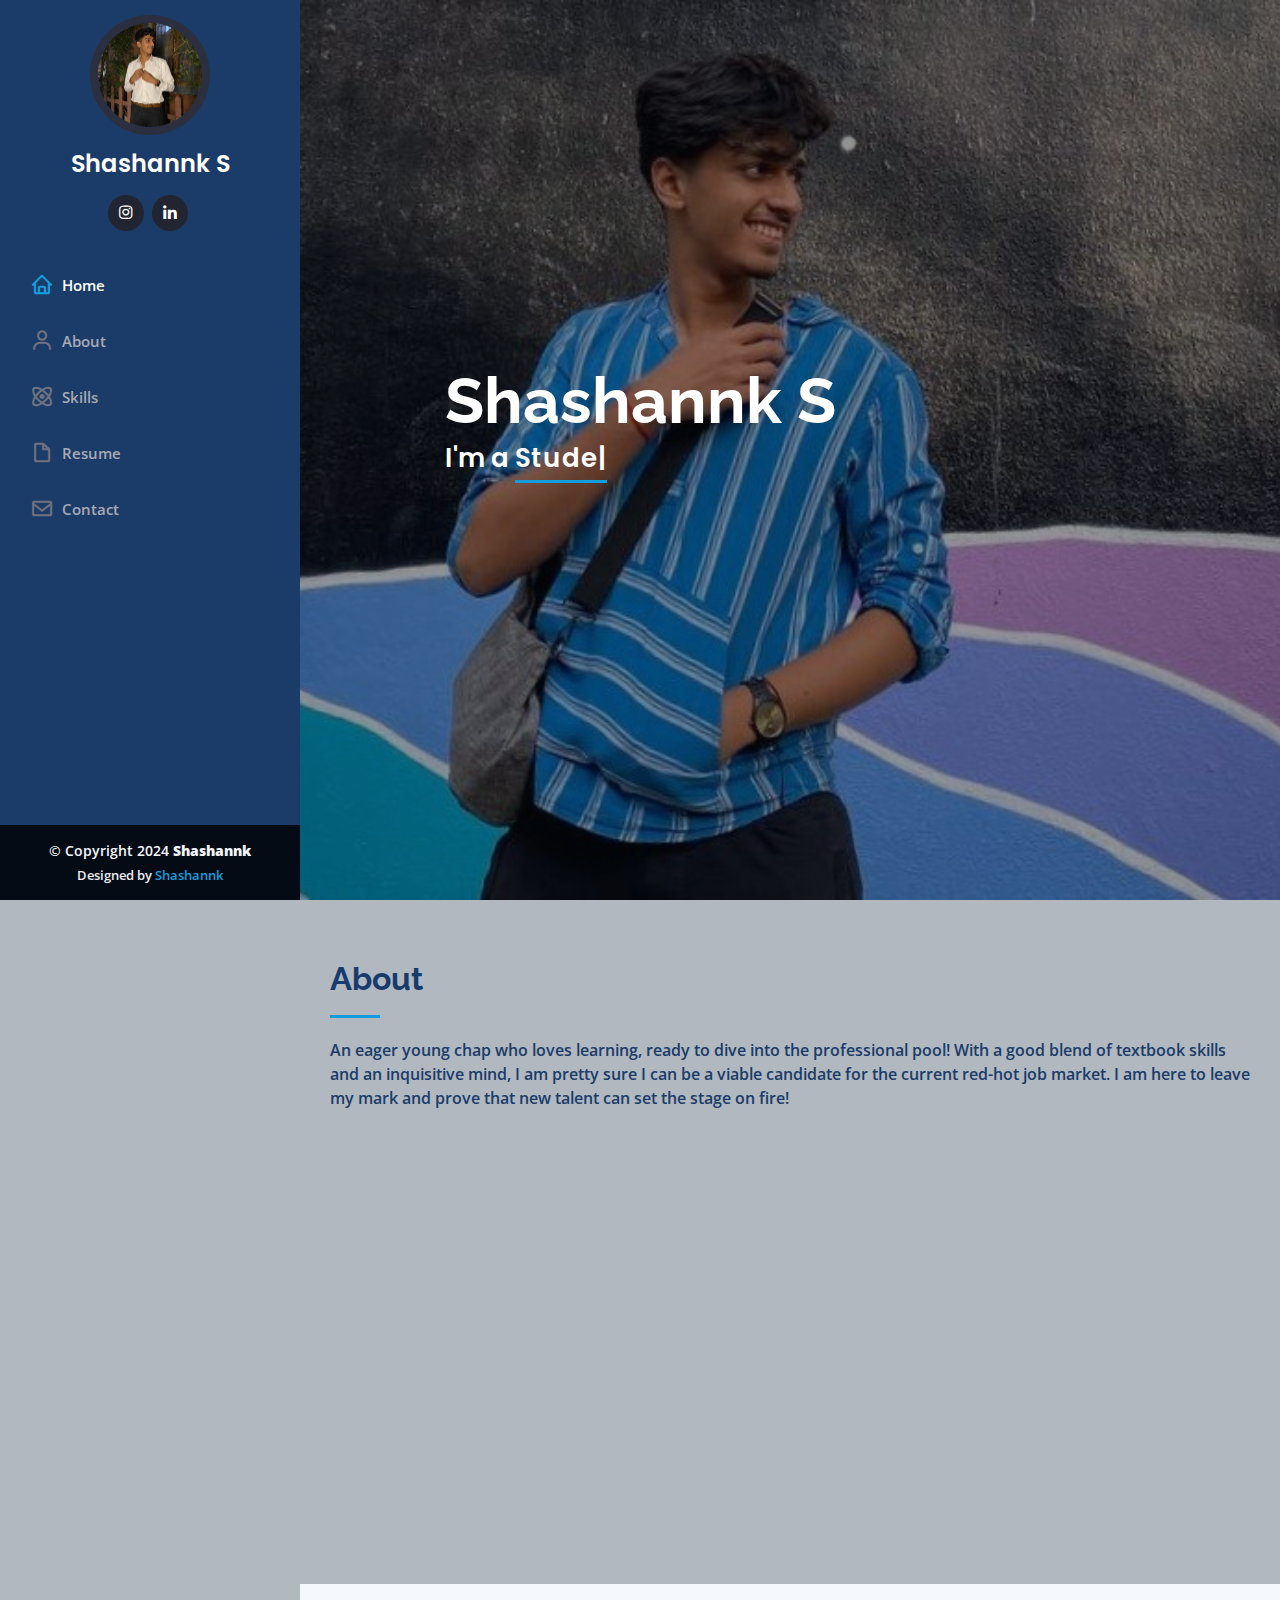
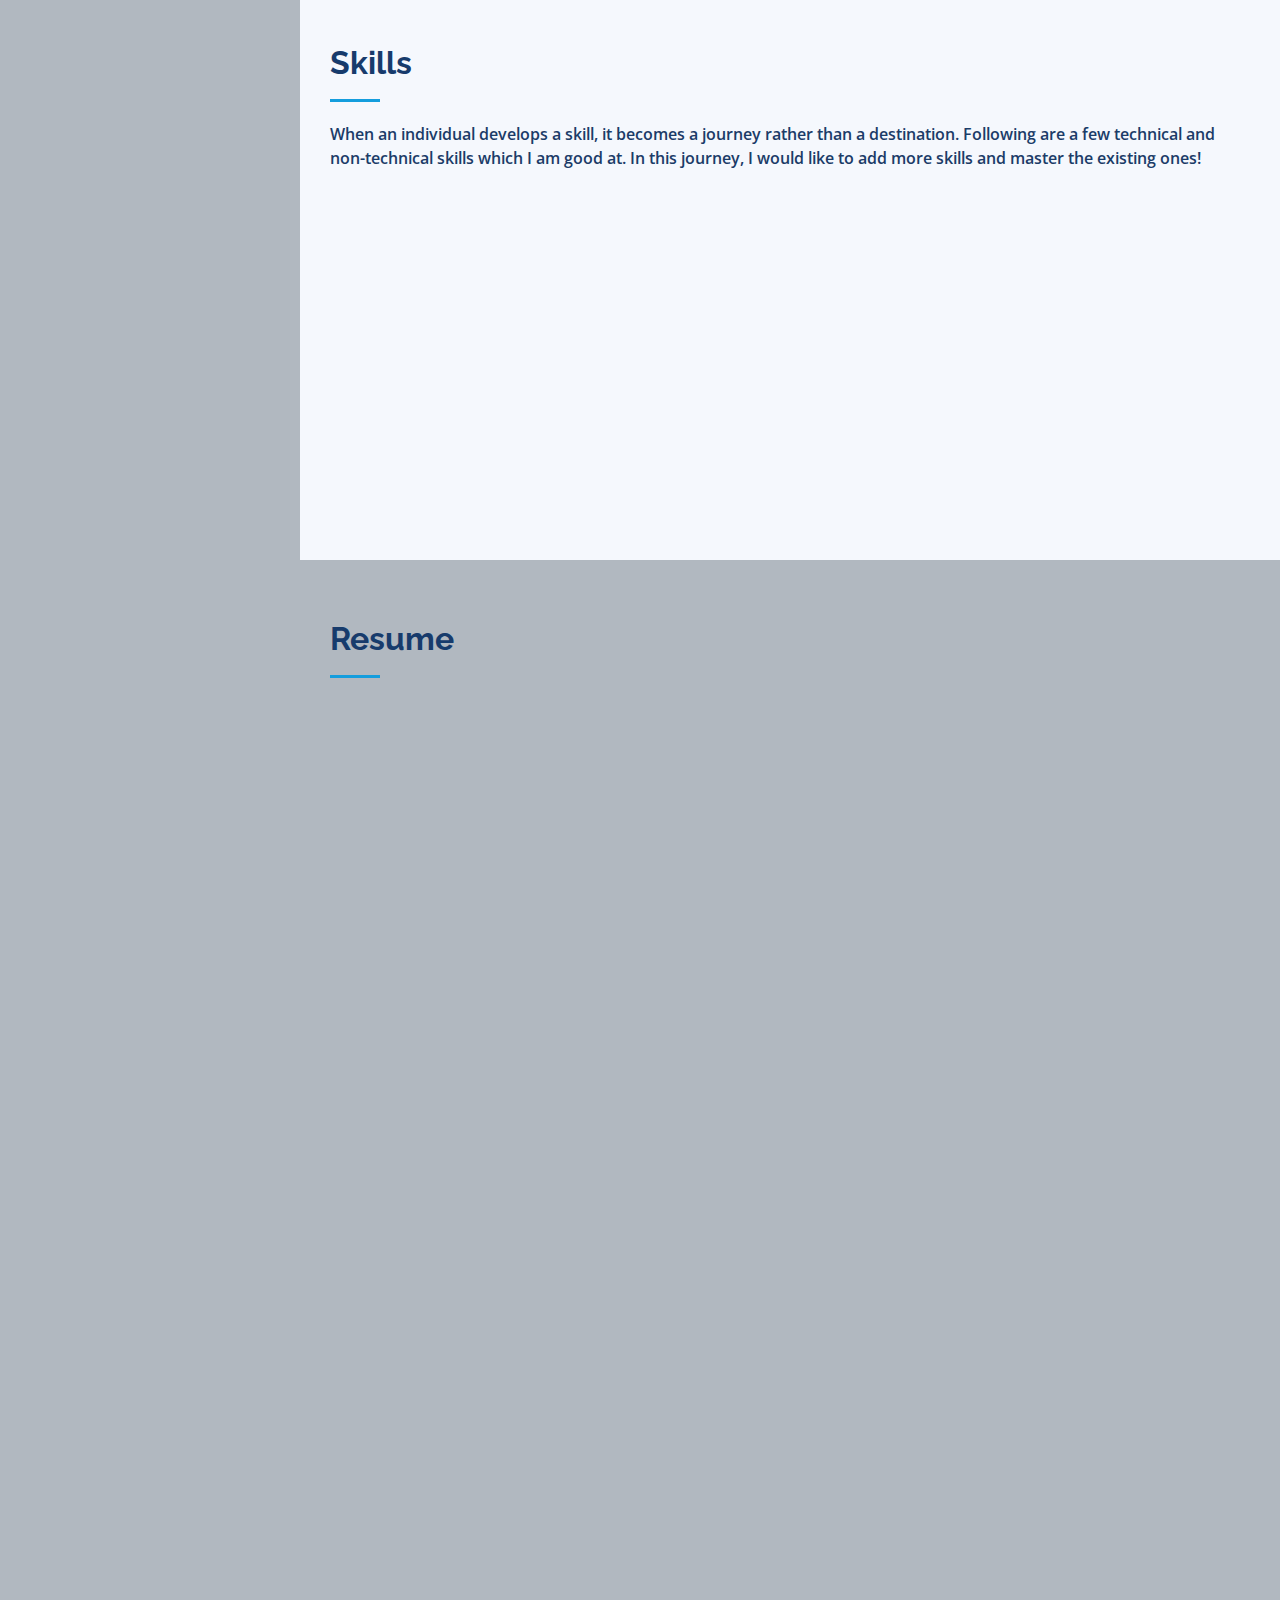
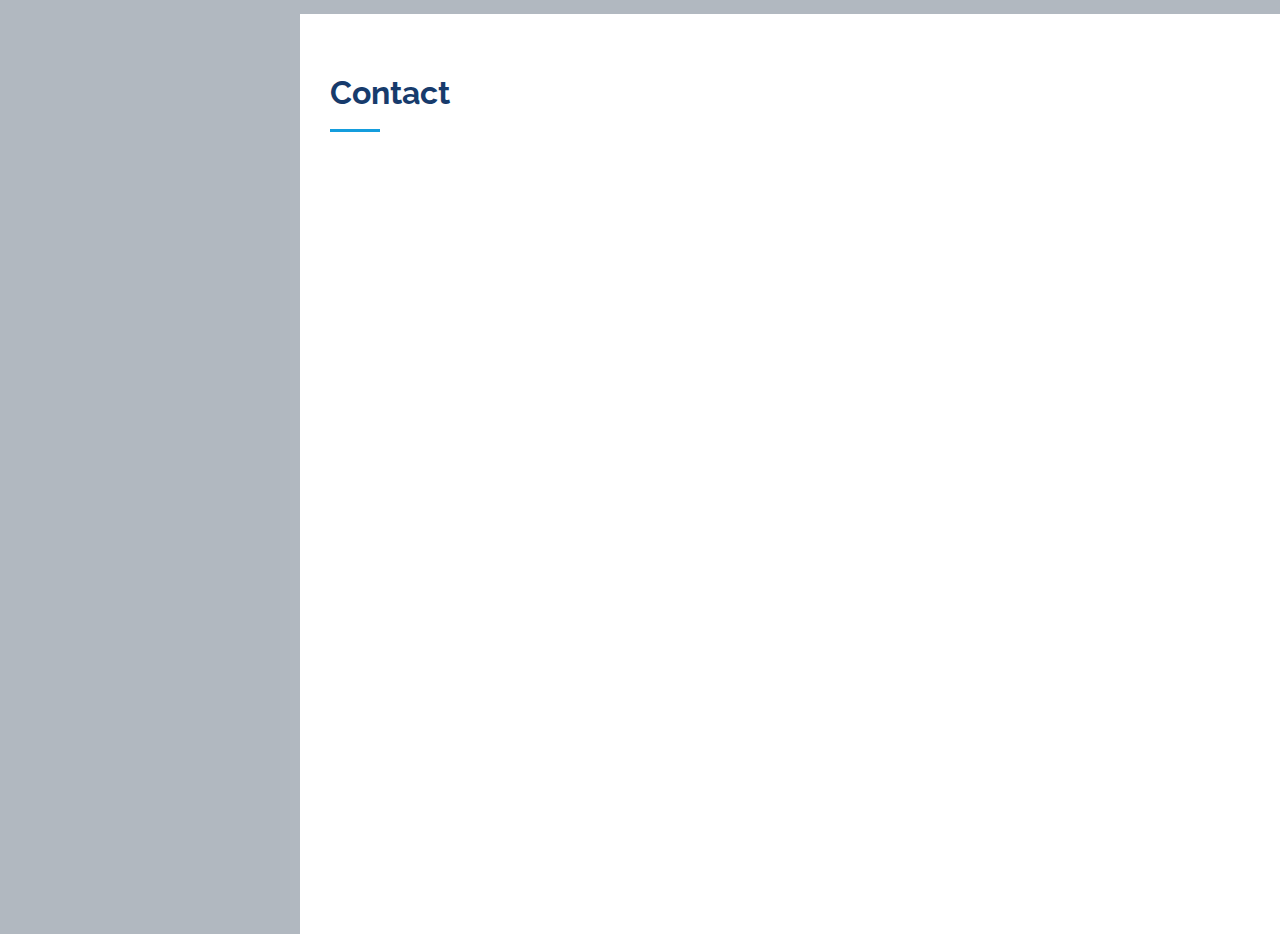
<file: index.html>
<!DOCTYPE html>
<html lang="en">

<head>
  <meta charset="utf-8">
  <meta content="width=device-width, initial-scale=1.0" name="viewport">

  <title>Shashannk S</title>
  <meta content="" name="description">
  <meta content="" name="keywords">

  <!-- Favicons -->
  <link href="assets/img/profile-img.jpg" rel="icon">
  <link href="assets/img/profile-img.jpg" rel="apple-touch-icon">

  <!-- Google Fonts -->
  <link href="https://fonts.googleapis.com/css?family=Open+Sans:300,300i,400,400i,600,600i,700,700i|Raleway:300,300i,400,400i,500,500i,600,600i,700,700i|Poppins:300,300i,400,400i,500,500i,600,600i,700,700i" rel="stylesheet">

  <!-- Vendor CSS Files -->
  <link href="assets/vendor/aos/aos.css" rel="stylesheet">
  <link href="assets/vendor/bootstrap/css/bootstrap.min.css" rel="stylesheet">
  <link href="assets/vendor/bootstrap-icons/bootstrap-icons.css" rel="stylesheet">
  <link href="assets/vendor/boxicons/css/boxicons.min.css" rel="stylesheet">
  <link href="assets/vendor/glightbox/css/glightbox.min.css" rel="stylesheet">
  <link href="assets/vendor/swiper/swiper-bundle.min.css" rel="stylesheet">

  <!-- Template Main CSS File -->
  <link href="assets/css/style.css" rel="stylesheet">

  <script type="text/javascript">
    (function(c,l,a,r,i,t,y){
        c[a]=c[a]||function(){(c[a].q=c[a].q||[]).push(arguments)};
        t=l.createElement(r);t.async=1;t.src="https://www.clarity.ms/tag/"+i;
        y=l.getElementsByTagName(r)[0];y.parentNode.insertBefore(t,y);
    })(window, document, "clarity", "script", "iqdjx0bbuy");
</script>

</head>

<body>

  <!-- ======= Mobile nav toggle button ======= -->
  <i class="bi bi-list mobile-nav-toggle d-xl-none"></i>

  <!-- ======= Header ======= -->
  <header id="header">
    <div class="d-flex flex-column">

      <div class="profile">
        <img src="assets/img/profile-img.jpg" alt="" class="img-fluid rounded-circle">
        <h1 class="text-light"><a href="index.html">Shashannk S</a></h1>
        <div class="social-links mt-3 text-center">
          <a href="https://instagram.com/shashannk_31?igshid=ZDdkNTZiNTM=" target="_blank" class="instagram"><i class="bx bxl-instagram"></i></a>
          <a href="http://www.linkedin.com/in/shashannk-s-316a06236" target="_blank" class="linkedin"><i class="bx bxl-linkedin"></i></a>
        </div>
      </div>

      <nav id="navbar" class="nav-menu navbar">
        <ul>
          <li><a href="#hero" class="nav-link scrollto active"><i class="bx bx-home"></i> <span>Home</span></a></li>
          <li><a href="#about" class="nav-link scrollto"><i class="bx bx-user"></i> <span>About</span></a></li>
          <li><a href="#skills" class="nav-link scrollto"><i class="bx bx-atom"></i> <span>Skills</span></a></li>
          <li><a href="#resume" class="nav-link scrollto"><i class="bx bx-file-blank"></i> <span>Resume</span></a></li>
          <li><a href="#contact" class="nav-link scrollto"><i class="bx bx-envelope"></i> <span>Contact</span></a></li>
        </ul>
      </nav><!-- .nav-menu -->
    </div>
  </header><!-- End Header -->

  <!-- ======= Hero Section ======= -->
  <section id="hero" class="d-flex flex-column justify-content-center align-items-center">
    <div class="hero-container" data-aos="fade-in">
      <h1>Shashannk S</h1>
      <p>I'm a <span class="typed" data-typed-items="Student, Designer, Developer"></span></p>
    </div>
  </section><!-- End Hero -->

  <main id="main">

    <!-- ======= About Section ======= -->
    <section id="about" class="about">
      <div class="container">

        <div class="section-title">
          <h2>About</h2>
          <p>An eager young chap who loves learning, ready to dive into the professional pool! 
            With a good blend of textbook skills and an inquisitive mind, I am pretty sure I can 
            be a viable candidate for the current red-hot job market. I am here to leave my mark 
            and prove that new talent can set the stage on fire!
          </p>
        </div>

        <div class="row">
          <div class="col-lg-4" data-aos="fade-right">
            <img src="assets/img/saucy-1.jpg" class="img-fluid" alt="">
          </div>
          <div class="col-lg-8 pt-4 pt-lg-0 content" data-aos="fade-left">
            <h3>Attributes</h3>

            <div class="row">
              <div class="col-lg-6">
                <ul>
                  <li><i class="bi bi-chevron-right"></i> <strong>Birthday:</strong> <span>15th March 2004</span></li>
                  <li><i class="bi bi-chevron-right"></i> <strong>Website:</strong> <span>shashannk.netlify.app</span></li>
                  <li><i class="bi bi-chevron-right"></i> <strong>Mail:</strong>shashannk2004@gmail.com<span></span></li>
                  <li><i class="bi bi-chevron-right"></i> <strong>City:</strong> <span>Chennai</span></li>
                </ul>
              </div>
              <div class="col-lg-6">
                <ul>
                  <li><i class="bi bi-chevron-right"></i> <strong>Age:</strong> <span>19</span></li>
                  <li><i class="bi bi-chevron-right"></i> <strong>Degree:</strong> <span>B.Tech</span></li>
                  <li><i class="bi bi-chevron-right"></i> <strong>University:</strong> <span>VIT Chennai</span></li>
                  <li><i class="bi bi-chevron-right"></i> <strong>Freelance:</strong> <span>Available</span></li>
                </ul>
              </div>
            </div>
            <p>
              Hey there! Shashannk here, a senior year student at VIT Chennai. I am a certified Django developer who loves to build mind-boggling websites. I find joy in coding with Python and C and have a growing interest in Machine Learning as well. Whenever I'm bored, I would probably be busy strumming the strings of my guitar. You've come to the right place if you're looking for some inspiration or just a virtual friend to travel through this uncertain life with. Let's exchange ideas, share insights, and fuel each other's passion for innovation.
            </p>
          </div>
        </div>

      </div>
    </section>
    <!-- End About Section -->

    <!-- ======= Skills Section ======= -->
    <section id="skills" class="skills section-bg">
      <div class="container">

        <div class="section-title">
          <h2>Skills</h2>
          <p>When an individual develops a skill, it becomes a journey rather than a destination. Following are a few technical and non-technical skills which I am good at. In this journey, I would like to add more skills and master the existing ones! </p>
        </div>

        <div class="row skills-content">

          <div class="col-lg-6" data-aos="fade-up">

            <div class="progress">
              <span class="skill">HTML <i class="val">75%</i></span>
              <div class="progress-bar-wrap">
                <div class="progress-bar" role="progressbar" aria-valuenow="75" aria-valuemin="0" aria-valuemax="100"></div>
              </div>
            </div>

            <div class="progress">
              <span class="skill">CSS <i class="val">60%</i></span>
              <div class="progress-bar-wrap">
                <div class="progress-bar" role="progressbar" aria-valuenow="60" aria-valuemin="0" aria-valuemax="100"></div>
              </div>
            </div>

            <div class="progress">
              <span class="skill">Python/Django <i class="val">70%</i></span>
              <div class="progress-bar-wrap">
                <div class="progress-bar" role="progressbar" aria-valuenow="70" aria-valuemin="0" aria-valuemax="100"></div>
              </div>
            </div>

            <div class="progress">
              <span class="skill">SQL <i class="val">70%</i></span>
              <div class="progress-bar-wrap">
                <div class="progress-bar" role="progressbar" aria-valuenow="70" aria-valuemin="0" aria-valuemax="100"></div>
              </div>
            </div>

            <div class="progress">
              <span class="skill">Time Management <i class="val">85%</i></span>
              <div class="progress-bar-wrap">
                <div class="progress-bar" role="progressbar" aria-valuenow="85" aria-valuemin="0" aria-valuemax="100"></div>
              </div>
            </div>

          </div>

          <div class="col-lg-6" data-aos="fade-up" data-aos-delay="100">

            <div class="progress">
              <span class="skill">Figma <i class="val">60%</i></span>
              <div class="progress-bar-wrap">
                <div class="progress-bar" role="progressbar" aria-valuenow="60" aria-valuemin="0" aria-valuemax="100"></div>
              </div>
            </div>

            <div class="progress">
              <span class="skill">C/C++ <i class="val">55%</i></span>
              <div class="progress-bar-wrap">
                <div class="progress-bar" role="progressbar" aria-valuenow="55" aria-valuemin="0" aria-valuemax="100"></div>
              </div>
            </div>

            <div class="progress">
              <span class="skill">Java <i class="val">40%</i></span>
              <div class="progress-bar-wrap">
                <div class="progress-bar" role="progressbar" aria-valuenow="40" aria-valuemin="0" aria-valuemax="100"></div>
              </div>
            </div>

            <div class="progress">
              <span class="skill">Communication <i class="val">75%</i></span>
              <div class="progress-bar-wrap">
                <div class="progress-bar" role="progressbar" aria-valuenow="75" aria-valuemin="0" aria-valuemax="100"></div>
              </div>
            </div>

          </div>

        </div>

      </div>
    </section>
    <!-- End Skills Section -->

    <!-- ======= Resume Section ======= -->
    <section id="resume" class="resume">
      <div class="container">

        <div class="section-title">
          <a href="assets\Shashannk_Resume.pdf" target="_blank" class="res1"><h2>Resume</h2></a>
        </div>
        <div class="row">
          <div class="col-lg-6" data-aos="fade-up">
            <h3 class="resume-title">Education</h3>
            <div class="resume-item">
              <h4>Bachelor of Science, Data Science and Applications</h4>
              <h5>2023 - 2027</h5>
              <p><em><a href="https://www.iitm.ac.in/" target="_blank" class="nstore">Indian Institute of Technology Madras (IITM)</a></em></p>
            </div>
            <div class="resume-item">
              <h4>B.tech in Computer Science with Specialization in Artificial Intelligence &amp; Robotics</h4>
              <h5>2021 - 2025</h5>
              <p><em><a href="https://chennai.vit.ac.in/" target="_blank" class="nstore">Vellore Institute of Technology, Chennai</a></em></p>
              <ul>
                <li>CGPA - 9.57</li>
                <li>Meritorious Award (3rd Rank among 600 students) Branch Topper AY-2023-24 </li>
                <li>Meritorious Award (5th Rank among 600 students) Branch Topper AY-2022-23 </li>
                <li>Meritorious Award (8th Rank among 600 students) Branch Topper AY-2021-22 </li>
              </ul>
            </div>
            <div class="resume-item">
              <h4>Grade 1 - 12</h4>
              <h5>2009 - 2021</h5>
              <p><em>Sir Sivaswami Kalalaya Senior Secondary School, Chennai</em></p>
              <ul>
                <li>Class 12 CBSE Board Exam - 474/500 </li>
                <li>Class 10 CBSE Board Exam - 476/500 </li>
              </ul>
            </div>
    
          </div>
          <div class="col-lg-6" data-aos="fade-up" data-aos-delay="100">

            <h3 class="resume-title">Summary</h3>
            <div class="resume-item pb-0">
              <h4>Shashannk S</h4>
              <p><em>Enthusiastic individual passionate to improve understanding in the field of Information Technology (IT).
                History of completing work to professional standards, meeting strict deadlines and demonstrating
                excellent attention to detail. Strengths include Punctuality, Teamwork, Leadership, Management and
                Communication Skills.
                </em></p>
              <ul>
                <li>Student</li>
                <li>Chennai, Tamil Nadu, India</li>
                <li>shashannk2004@gmail.com</li>
              </ul>
            </div>

            <h3 class="resume-title">Professional Experience</h3>
            <div class="resume-item">
              <h4>Backend Developer Intern at <a href="https://nstore.in/" target="_blank" class="nstore">nStore Technologies Private Limited</a></h4>
              <h5>August 2023 - October 2023</h5>
              <p><em>Chennai, Tamil Nadu, India </em></p>
              <ul>
                <li>Collaborated with the IT team and helped them with the existing projects</li>
                <li>Gathered and defined user requirements for system updates.</li>
                <li>Determined strengths and weaknesses of established processes and practices.</li>
                <li>Fixed the bugs in the existing applications and added new features to the application</li>
              </ul>
            </div>
          </div>
        </div>

      </div>
    </section>
    <!-- End Resume Section -->


    <!-- ======= Contact Section ======= -->
    <section id="contact" class="contact">
      <div class="container">

        <div class="section-title">
          <h2>Contact</h2>
        </div>

        <div class="row" data-aos="fade-in">

          <div class="col-lg-5 d-flex align-items-stretch">
            <div class="info">
              <div class="address">
                <i class="bi bi-geo-alt"></i>
                <h4>Location:</h4>
                <p>Chennai, Tamil Nadu, India</p>
              </div>

              <div class="email">
                <i class="bi bi-envelope"></i>
                <h4>Email:</h4>
                <p>shashannk2004@gmail.com</p>
              </div>
              <div>If no response is received within a 7-day period, 
                please forward your email to the above-mentioned email address </div>
              <br>
              

              <iframe src="https://www.google.com/maps/embed?pb=!1m18!1m12!1m3!1d69320.7465017429!2d80.12839175176109!3d12.85344168779885!2m3!1f0!2f0!3f0!3m2!1i1024!2i768!4f13.1!3m3!1m2!1s0x3a5259af8e491f67%3A0x944b42131b757d2d!2sVellore%20Institute%20of%20Technology%20-%20VIT%20Chennai!5e0!3m2!1sen!2sin!4v1693153054462!5m2!1sen!2sin" frameborder="0" style="border:0; width: 100%; height: 290px;" allowfullscreen></iframe>
            </div>

          </div>

          <div class="col-lg-7 mt-5 mt-lg-0 d-flex align-items-stretch">
            <form name="contact" action="https://formsubmit.co/423ebb24e20726f97258aa70d74ca418" method="POST">
              <div class="php-email-form">
                <div class="row">
                  <div class="form-group col-md-6">
                    <label for="name">Your Name</label>
                    <input type="text" name="name" class="form-control" id="name" required>
                  </div>
                  <div class="form-group col-md-6">
                    <label for="name">Your Email</label>
                    <input type="email" class="form-control" name="email" id="email" required>
                  </div>
                </div>
                <div class="form-group">
                  <label for="name">Subject</label>
                  <input type="text" class="form-control" name="subject" id="subject" required>
                </div>
                <div class="form-group">
                  <label for="name">Message</label>
                  <textarea class="form-control" name="message" rows="10" required></textarea>
                </div>
                <div class="text-center"><button type="submit">Send Message</button></div>
                <br>
              </div>
            </form>            
          </div>
        </div>

      </div>
    </section>
    <!-- End Contact Section -->

  </main>
  <!-- End #main -->

  <!-- ======= Footer ======= -->
  <footer id="footer">
    <div class="container">
      <div class="copyright">
        &copy; Copyright 2024 <strong><span>Shashannk</span></strong>
      </div>
      <div class="credits">
        Designed by <a href="http://www.linkedin.com/in/shashannk-s-316a06236" target="_blank">Shashannk</a>
      </div>
    </div>
  </footer>
  <!-- End  Footer -->

  <a href="#" class="back-to-top d-flex align-items-center justify-content-center"><i class="bi bi-arrow-up-short"></i></a>

  <!-- Vendor JS Files -->
  <script src="assets/vendor/purecounter/purecounter_vanilla.js"></script>
  <script src="assets/vendor/aos/aos.js"></script>
  <script src="assets/vendor/bootstrap/js/bootstrap.bundle.min.js"></script>
  <script src="assets/vendor/glightbox/js/glightbox.min.js"></script>
  <script src="assets/vendor/isotope-layout/isotope.pkgd.min.js"></script>
  <script src="assets/vendor/swiper/swiper-bundle.min.js"></script>
  <script src="assets/vendor/typed.js/typed.umd.js"></script>
  <script src="assets/vendor/waypoints/noframework.waypoints.js"></script>
  <script src="assets/vendor/php-email-form/validate.js"></script>

  <!-- Template Main JS File -->
  <script src="assets/js/main.js"></script>

</body>

</html>
</file>
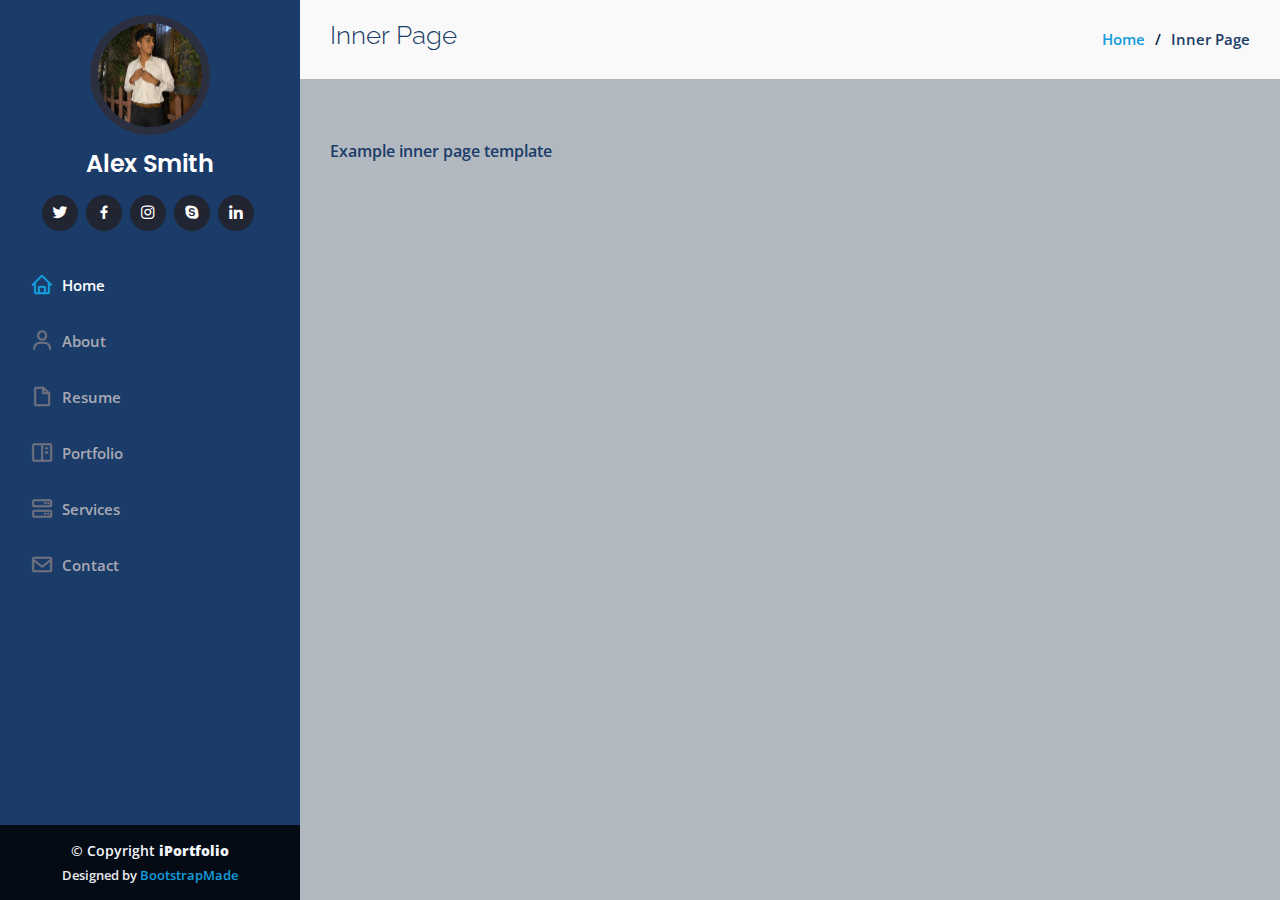
<file: inner-page.html>
<!DOCTYPE html>
<html lang="en">

<head>
  <meta charset="utf-8">
  <meta content="width=device-width, initial-scale=1.0" name="viewport">

  <title>Inner Page - iPortfolio Bootstrap Template</title>
  <meta content="" name="description">
  <meta content="" name="keywords">

  <!-- Favicons -->
  <link href="assets/img/favicon.png" rel="icon">
  <link href="assets/img/apple-touch-icon.png" rel="apple-touch-icon">

  <!-- Google Fonts -->
  <link href="https://fonts.googleapis.com/css?family=Open+Sans:300,300i,400,400i,600,600i,700,700i|Raleway:300,300i,400,400i,500,500i,600,600i,700,700i|Poppins:300,300i,400,400i,500,500i,600,600i,700,700i" rel="stylesheet">

  <!-- Vendor CSS Files -->
  <link href="assets/vendor/aos/aos.css" rel="stylesheet">
  <link href="assets/vendor/bootstrap/css/bootstrap.min.css" rel="stylesheet">
  <link href="assets/vendor/bootstrap-icons/bootstrap-icons.css" rel="stylesheet">
  <link href="assets/vendor/boxicons/css/boxicons.min.css" rel="stylesheet">
  <link href="assets/vendor/glightbox/css/glightbox.min.css" rel="stylesheet">
  <link href="assets/vendor/swiper/swiper-bundle.min.css" rel="stylesheet">

  <!-- Template Main CSS File -->
  <link href="assets/css/style.css" rel="stylesheet">

</head>

<body>

  <!-- ======= Mobile nav toggle button ======= -->
  <i class="bi bi-list mobile-nav-toggle d-xl-none"></i>

  <!-- ======= Header ======= -->
  <header id="header">
    <div class="d-flex flex-column">

      <div class="profile">
        <img src="assets/img/profile-img.jpg" alt="" class="img-fluid rounded-circle">
        <h1 class="text-light"><a href="index.html">Alex Smith</a></h1>
        <div class="social-links mt-3 text-center">
          <a href="#" class="twitter"><i class="bx bxl-twitter"></i></a>
          <a href="#" class="facebook"><i class="bx bxl-facebook"></i></a>
          <a href="#" class="instagram"><i class="bx bxl-instagram"></i></a>
          <a href="#" class="google-plus"><i class="bx bxl-skype"></i></a>
          <a href="#" class="linkedin"><i class="bx bxl-linkedin"></i></a>
        </div>
      </div>

      <nav id="navbar" class="nav-menu navbar">
        <ul>
          <li><a href="#hero" class="nav-link scrollto active"><i class="bx bx-home"></i> <span>Home</span></a></li>
          <li><a href="#about" class="nav-link scrollto"><i class="bx bx-user"></i> <span>About</span></a></li>
          <li><a href="#resume" class="nav-link scrollto"><i class="bx bx-file-blank"></i> <span>Resume</span></a></li>
          <li><a href="#portfolio" class="nav-link scrollto"><i class="bx bx-book-content"></i> <span>Portfolio</span></a></li>
          <li><a href="#services" class="nav-link scrollto"><i class="bx bx-server"></i> <span>Services</span></a></li>
          <li><a href="#contact" class="nav-link scrollto"><i class="bx bx-envelope"></i> <span>Contact</span></a></li>
        </ul>
      </nav><!-- .nav-menu -->
    </div>
  </header><!-- End Header -->

  <main id="main">

    <!-- ======= Breadcrumbs ======= -->
    <section class="breadcrumbs">
      <div class="container">

        <div class="d-flex justify-content-between align-items-center">
          <h2>Inner Page</h2>
          <ol>
            <li><a href="index.html">Home</a></li>
            <li>Inner Page</li>
          </ol>
        </div>

      </div>
    </section><!-- End Breadcrumbs -->

    <section class="inner-page">
      <div class="container">
        <p>
          Example inner page template
        </p>
      </div>
    </section>

  </main><!-- End #main -->

  <!-- ======= Footer ======= -->
  <footer id="footer">
    <div class="container">
      <div class="copyright">
        &copy; Copyright <strong><span>iPortfolio</span></strong>
      </div>
      <div class="credits">
        Designed by <a href="shashannk.netlify.app">BootstrapMade</a>
      </div>
    </div>
  </footer><!-- End  Footer -->

  <a href="#" class="back-to-top d-flex align-items-center justify-content-center"><i class="bi bi-arrow-up-short"></i></a>

  <!-- Vendor JS Files -->
  <script src="assets/vendor/purecounter/purecounter_vanilla.js"></script>
  <script src="assets/vendor/aos/aos.js"></script>
  <script src="assets/vendor/bootstrap/js/bootstrap.bundle.min.js"></script>
  <script src="assets/vendor/glightbox/js/glightbox.min.js"></script>
  <script src="assets/vendor/isotope-layout/isotope.pkgd.min.js"></script>
  <script src="assets/vendor/swiper/swiper-bundle.min.js"></script>
  <script src="assets/vendor/typed.js/typed.umd.js"></script>
  <script src="assets/vendor/waypoints/noframework.waypoints.js"></script>
  <script src="assets/vendor/php-email-form/validate.js"></script>

  <!-- Template Main JS File -->
  <script src="assets/js/main.js"></script>

</body>

</html>
</file>
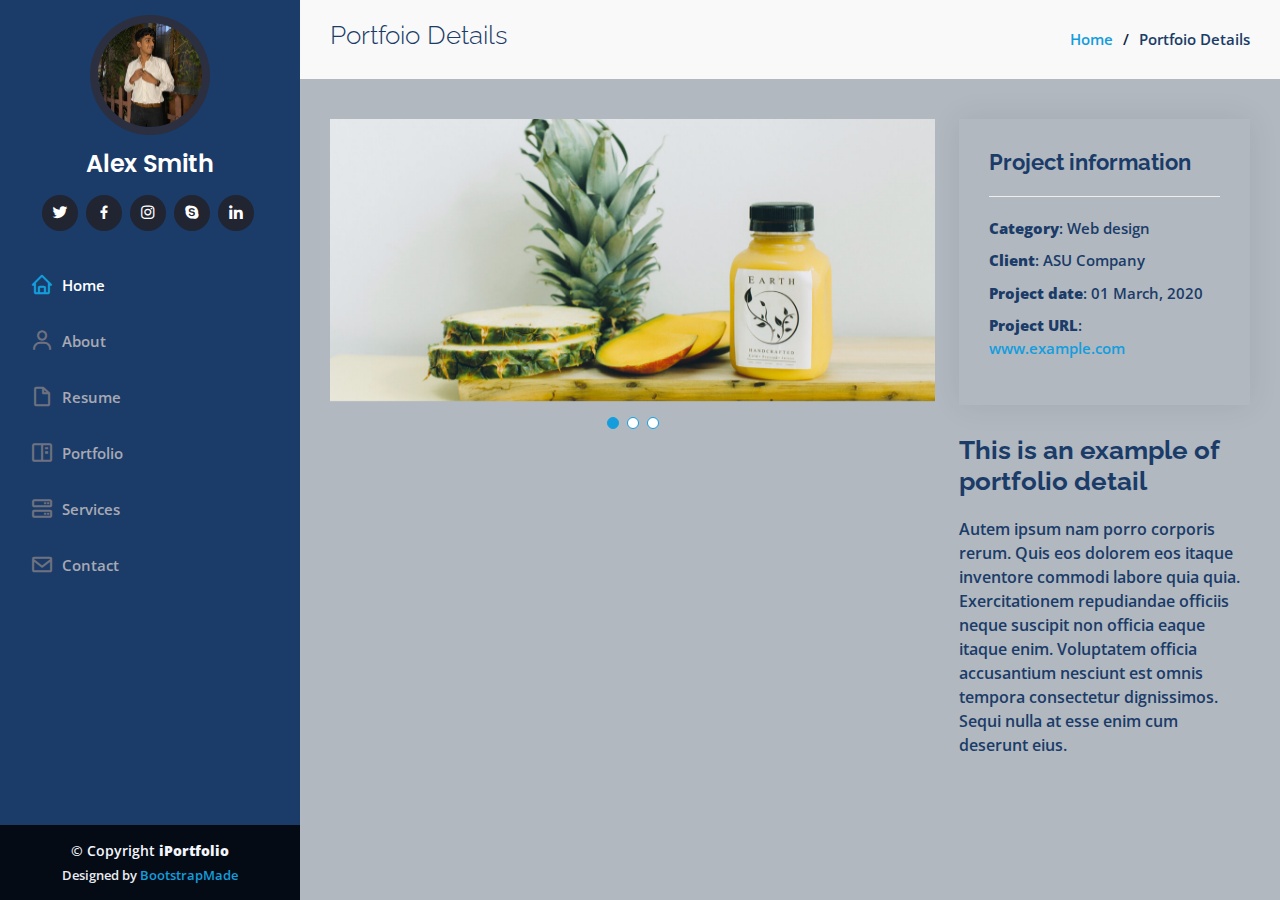
<file: portfolio-details.html>
<!DOCTYPE html>
<html lang="en">

<head>
  <meta charset="utf-8">
  <meta content="width=device-width, initial-scale=1.0" name="viewport">

  <title>Portfolio Details - iPortfolio Bootstrap Template</title>
  <meta content="" name="description">
  <meta content="" name="keywords">

  <!-- Favicons -->
  <link href="assets/img/favicon.png" rel="icon">
  <link href="assets/img/apple-touch-icon.png" rel="apple-touch-icon">

  <!-- Google Fonts -->
  <link href="https://fonts.googleapis.com/css?family=Open+Sans:300,300i,400,400i,600,600i,700,700i|Raleway:300,300i,400,400i,500,500i,600,600i,700,700i|Poppins:300,300i,400,400i,500,500i,600,600i,700,700i" rel="stylesheet">

  <!-- Vendor CSS Files -->
  <link href="assets/vendor/aos/aos.css" rel="stylesheet">
  <link href="assets/vendor/bootstrap/css/bootstrap.min.css" rel="stylesheet">
  <link href="assets/vendor/bootstrap-icons/bootstrap-icons.css" rel="stylesheet">
  <link href="assets/vendor/boxicons/css/boxicons.min.css" rel="stylesheet">
  <link href="assets/vendor/glightbox/css/glightbox.min.css" rel="stylesheet">
  <link href="assets/vendor/swiper/swiper-bundle.min.css" rel="stylesheet">

  <!-- Template Main CSS File -->
  <link href="assets/css/style.css" rel="stylesheet">
</head>

<body>

  <!-- ======= Mobile nav toggle button ======= -->
  <i class="bi bi-list mobile-nav-toggle d-xl-none"></i>

  <!-- ======= Header ======= -->
  <header id="header">
    <div class="d-flex flex-column">

      <div class="profile">
        <img src="assets/img/profile-img.jpg" alt="" class="img-fluid rounded-circle">
        <h1 class="text-light"><a href="index.html">Alex Smith</a></h1>
        <div class="social-links mt-3 text-center">
          <a href="#" class="twitter"><i class="bx bxl-twitter"></i></a>
          <a href="#" class="facebook"><i class="bx bxl-facebook"></i></a>
          <a href="#" class="instagram"><i class="bx bxl-instagram"></i></a>
          <a href="#" class="google-plus"><i class="bx bxl-skype"></i></a>
          <a href="#" class="linkedin"><i class="bx bxl-linkedin"></i></a>
        </div>
      </div>

      <nav id="navbar" class="nav-menu navbar">
        <ul>
          <li><a href="#hero" class="nav-link scrollto active"><i class="bx bx-home"></i> <span>Home</span></a></li>
          <li><a href="#about" class="nav-link scrollto"><i class="bx bx-user"></i> <span>About</span></a></li>
          <li><a href="#resume" class="nav-link scrollto"><i class="bx bx-file-blank"></i> <span>Resume</span></a></li>
          <li><a href="#portfolio" class="nav-link scrollto"><i class="bx bx-book-content"></i> <span>Portfolio</span></a></li>
          <li><a href="#services" class="nav-link scrollto"><i class="bx bx-server"></i> <span>Services</span></a></li>
          <li><a href="#contact" class="nav-link scrollto"><i class="bx bx-envelope"></i> <span>Contact</span></a></li>
        </ul>
      </nav><!-- .nav-menu -->
    </div>
  </header><!-- End Header -->

  <main id="main">

    <!-- ======= Breadcrumbs ======= -->
    <section id="breadcrumbs" class="breadcrumbs">
      <div class="container">

        <div class="d-flex justify-content-between align-items-center">
          <h2>Portfoio Details</h2>
          <ol>
            <li><a href="index.html">Home</a></li>
            <li>Portfoio Details</li>
          </ol>
        </div>

      </div>
    </section><!-- End Breadcrumbs -->

    <!-- ======= Portfolio Details Section ======= -->
    <section id="portfolio-details" class="portfolio-details">
      <div class="container">

        <div class="row gy-4">

          <div class="col-lg-8">
            <div class="portfolio-details-slider swiper">
              <div class="swiper-wrapper align-items-center">

                <div class="swiper-slide">
                  <img src="assets/img/portfolio/portfolio-details-1.jpg" alt="">
                </div>

                <div class="swiper-slide">
                  <img src="assets/img/portfolio/portfolio-details-2.jpg" alt="">
                </div>

                <div class="swiper-slide">
                  <img src="assets/img/portfolio/portfolio-details-3.jpg" alt="">
                </div>

              </div>
              <div class="swiper-pagination"></div>
            </div>
          </div>

          <div class="col-lg-4">
            <div class="portfolio-info">
              <h3>Project information</h3>
              <ul>
                <li><strong>Category</strong>: Web design</li>
                <li><strong>Client</strong>: ASU Company</li>
                <li><strong>Project date</strong>: 01 March, 2020</li>
                <li><strong>Project URL</strong>: <a href="#">www.example.com</a></li>
              </ul>
            </div>
            <div class="portfolio-description">
              <h2>This is an example of portfolio detail</h2>
              <p>
                Autem ipsum nam porro corporis rerum. Quis eos dolorem eos itaque inventore commodi labore quia quia. Exercitationem repudiandae officiis neque suscipit non officia eaque itaque enim. Voluptatem officia accusantium nesciunt est omnis tempora consectetur dignissimos. Sequi nulla at esse enim cum deserunt eius.
              </p>
            </div>
          </div>

        </div>

      </div>
    </section><!-- End Portfolio Details Section -->

  </main><!-- End #main -->

  <!-- ======= Footer ======= -->
  <footer id="footer">
    <div class="container">
      <div class="copyright">
        &copy; Copyright <strong><span>iPortfolio</span></strong>
      </div>
      <div class="credits">
        Designed by <a href="shashannk.netlify.app">BootstrapMade</a>
      </div>
    </div>
  </footer><!-- End  Footer -->

  <a href="#" class="back-to-top d-flex align-items-center justify-content-center"><i class="bi bi-arrow-up-short"></i></a>

  <!-- Vendor JS Files -->
  <script src="assets/vendor/purecounter/purecounter_vanilla.js"></script>
  <script src="assets/vendor/aos/aos.js"></script>
  <script src="assets/vendor/bootstrap/js/bootstrap.bundle.min.js"></script>
  <script src="assets/vendor/glightbox/js/glightbox.min.js"></script>
  <script src="assets/vendor/isotope-layout/isotope.pkgd.min.js"></script>
  <script src="assets/vendor/swiper/swiper-bundle.min.js"></script>
  <script src="assets/vendor/typed.js/typed.umd.js"></script>
  <script src="assets/vendor/waypoints/noframework.waypoints.js"></script>
  <script src="assets/vendor/php-email-form/validate.js"></script>

  <!-- Template Main JS File -->
  <script src="assets/js/main.js"></script>

</body>

</html>
</file>
<file: assets/css/style.css>
body {
  font-family: "Open Sans", sans-serif;
  background-color: #b1b8c0;
  color: #1b3c68;
  font-weight: 600;
}

.nstore{
  color: #1457dd;
}

.nstore:hover{
  color: #4d7ddd;
}

.res1:hover{
  color: #4d7ddd;
}

a {
  color: #149ddd;
  text-decoration: none;
}

a:hover {
  color: #37b3ed;
  text-decoration: none;
}

h1,
h2,
h3,
h4,
h5,
h6 {
  font-family: "Raleway", sans-serif;
}

/*--------------------------------------------------------------
# Back to top button
--------------------------------------------------------------*/
.back-to-top {
  position: fixed;
  visibility: hidden;
  opacity: 0;
  right: 15px;
  bottom: 15px;
  z-index: 996;
  background: #149ddd;
  width: 40px;
  height: 40px;
  border-radius: 50px;
  transition: all 0.4s;
}

.back-to-top i {
  font-size: 28px;
  color: #fff;
  line-height: 0;
}

.back-to-top:hover {
  background: #2eafec;
  color: #fff;
}

.back-to-top.active {
  visibility: visible;
  opacity: 1;
}

/*--------------------------------------------------------------
# Header
--------------------------------------------------------------*/
#header {
  position: fixed;
  top: 0;
  left: 0;
  bottom: 0;
  width: 300px;
  transition: all ease-in-out 0.5s;
  z-index: 9997;
  transition: all 0.5s;
  padding: 0 15px;
  background: #1b3c68;
  overflow-y: auto;
}

#header .profile img {
  margin: 15px auto;
  display: block;
  width: 120px;
  border: 8px solid #2c2f3f;
}

#header .profile h1 {
  font-size: 24px;
  margin: 0;
  padding: 0;
  font-weight: 600;
  -moz-text-align-last: center;
  text-align-last: center;
  font-family: "Poppins", sans-serif;
}

#header .profile h1 a,
#header .profile h1 a:hover {
  color: #fff;
  text-decoration: none;
}

#header .profile .social-links a {
  font-size: 18px;
  display: inline-block;
  background: #212431;
  color: #fff;
  line-height: 1;
  padding: 8px 0;
  margin-right: 4px;
  border-radius: 50%;
  text-align: center;
  width: 36px;
  height: 36px;
  transition: 0.3s;
}

#header .profile .social-links a:hover {
  background: #149ddd;
  color: #fff;
  text-decoration: none;
}

#main {
  margin-left: 300px;
}

.container,
.container-fluid {
  padding-left: 30px;
  padding-right: 30px;
}

@media (max-width: 1199px) {
  #header {
    left: -300px;
  }

  #main {
    margin-left: 0;
  }

  .container,
  .container-fluid {
    padding-left: 12px;
    padding-right: 12px;
  }
}

/*--------------------------------------------------------------
# Navigation Menu
--------------------------------------------------------------*/
/* Desktop Navigation */
.nav-menu {
  padding: 30px 0 0 0;
}

.nav-menu * {
  margin: 0;
  padding: 0;
  list-style: none;
}

.nav-menu>ul>li {
  position: relative;
  white-space: nowrap;
}

.nav-menu a,
.nav-menu a:focus {
  display: flex;
  align-items: center;
  color: #a8a9b4;
  padding: 12px 15px;
  margin-bottom: 8px;
  transition: 0.3s;
  font-size: 15px;
}

.nav-menu a i,
.nav-menu a:focus i {
  font-size: 24px;
  padding-right: 8px;
  color: #6f7180;
}

.nav-menu a:hover,
.nav-menu .active,
.nav-menu .active:focus,
.nav-menu li:hover>a {
  text-decoration: none;
  color: #fff;
}

.nav-menu a:hover i,
.nav-menu .active i,
.nav-menu .active:focus i,
.nav-menu li:hover>a i {
  color: #149ddd;
}

/* Mobile Navigation */
.mobile-nav-toggle {
  position: fixed;
  right: 15px;
  top: 15px;
  z-index: 9998;
  border: 0;
  font-size: 24px;
  transition: all 0.4s;
  outline: none !important;
  background-color: #149ddd;
  color: #fff;
  width: 40px;
  height: 40px;
  display: inline-flex;
  align-items: center;
  justify-content: center;
  line-height: 0;
  border-radius: 50px;
  cursor: pointer;
}

.mobile-nav-active {
  overflow: hidden;
}

.mobile-nav-active #header {
  left: 0;
}

/*--------------------------------------------------------------
# Hero Section
--------------------------------------------------------------*/
#hero {
  width: 100%;
  height: 100vh;
  background: url("../img/sashu.jpg") top center;
  background-size: cover;
}

#hero:before {
  content: "";
  background: rgba(5, 13, 24, 0.3);
  position: absolute;
  bottom: 0;
  top: 0;
  left: 0;
  right: 0;
  z-index: 1;
}

#hero .hero-container {
  position: relative;
  z-index: 2;
  min-width: 300px;
}

#hero h1 {
  margin: 0 0 10px 0;
  font-size: 64px;
  font-weight: 700;
  line-height: 56px;
  color: #fff;
}

#hero p {
  color: #fff;
  margin-bottom: 50px;
  font-size: 26px;
  font-family: "Poppins", sans-serif;
}

#hero p span {
  color: #fff;
  padding-bottom: 4px;
  letter-spacing: 1px;
  border-bottom: 3px solid #149ddd;
}

@media (min-width: 1024px) {
  #hero {
    background-attachment: fixed;
  }
}

@media (max-width: 768px) {
  #hero h1 {
    font-size: 28px;
    line-height: 36px;
  }

  #hero h2 {
    font-size: 18px;
    line-height: 24px;
    margin-bottom: 30px;
  }
}

/*--------------------------------------------------------------
# Sections General
--------------------------------------------------------------*/
section {
  padding: 60px 0;
  overflow: hidden;
}

.section-bg {
  background: #f5f8fd;
}

.section-title {
  padding-bottom: 30px;
}

.section-title h2 {
  font-size: 32px;
  font-weight: bold;
  margin-bottom: 20px;
  padding-bottom: 20px;
  position: relative;
  color: #173b6c;
}

.section-title h2::after {
  content: "";
  position: absolute;
  display: block;
  width: 50px;
  height: 3px;
  background: #149ddd;
  bottom: 0;
  left: 0;
}

.section-title p {
  margin-bottom: 0;
}

/*--------------------------------------------------------------
# About
--------------------------------------------------------------*/
.about .content h3 {
  font-weight: 700;
  font-size: 26px;
  color: #173b6c;
}

.about .content ul {
  list-style: none;
  padding: 0;
}

.about .content ul li {
  margin-bottom: 20px;
  display: flex;
  align-items: center;
}

.about .content ul strong {
  margin-right: 10px;
}

.about .content ul i {
  font-size: 16px;
  margin-right: 5px;
  color: #149ddd;
  line-height: 0;
}

.about .content p:last-child {
  margin-bottom: 0;
}

/*--------------------------------------------------------------
# Facts
--------------------------------------------------------------*/
.facts {
  padding-bottom: 30px;
}

.facts .count-box {
  padding: 30px;
  width: 100%;
}

.facts .count-box i {
  display: block;
  font-size: 44px;
  color: #149ddd;
  float: left;
  line-height: 0;
}

.facts .count-box span {
  font-size: 48px;
  line-height: 40px;
  display: block;
  font-weight: 700;
  color: #050d18;
  margin-left: 60px;
}

.facts .count-box p {
  padding: 15px 0 0 0;
  margin: 0 0 0 60px;
  font-family: "Raleway", sans-serif;
  font-size: 14px;
  color: #122f57;
}

.facts .count-box a {
  font-weight: 600;
  display: block;
  margin-top: 20px;
  color: #122f57;
  font-size: 15px;
  font-family: "Poppins", sans-serif;
  transition: ease-in-out 0.3s;
}

.facts .count-box a:hover {
  color: #1f5297;
}

/*--------------------------------------------------------------
# Akills
--------------------------------------------------------------*/

.skills .progress {
  height: 60px;
  display: block;
  background: none;
  border-radius: 0;
}

.skills .progress .skill {
  padding: 0;
  margin: 0 0 6px 0;
  text-transform: uppercase;
  display: block;
  font-weight: 600;
  font-family: "Poppins", sans-serif;
  color: rgb(66, 79, 143);
}

.skills .progress .skill .val {
  float: right;
  font-style: normal;
}

.skills .progress-bar-wrap {
  background: #dce8f8;
  height: 10px;
}

.skills .progress-bar {
  width: 1px;
  height: 10px;
  transition: 0.9s;
  background-color: #149ddd;
}

/*--------------------------------------------------------------
# Resume
--------------------------------------------------------------*/
.resume .resume-title {
  font-size: 26px;
  font-weight: 700;
  margin-top: 20px;
  margin-bottom: 20px;
  color: #050d18;
}

.resume .resume-item {
  padding: 0 0 20px 20px;
  margin-top: -2px;
  border-left: 2px solid #1f5297;
  position: relative;
}

.resume .resume-item h4 {
  line-height: 18px;
  font-size: 18px;
  font-weight: 600;
  text-transform: uppercase;
  font-family: "Poppins", sans-serif;
  color: #050d18;
  margin-bottom: 10px;
}

.resume .resume-item h5 {
  font-size: 16px;
  background: #e4edf9;
  padding: 5px 15px;
  display: inline-block;
  font-weight: 600;
  margin-bottom: 10px;
}

.resume .resume-item ul {
  padding-left: 20px;
}

.resume .resume-item ul li {
  padding-bottom: 10px;
}

.resume .resume-item:last-child {
  padding-bottom: 0;
}

.resume .resume-item::before {
  content: "";
  position: absolute;
  width: 16px;
  height: 16px;
  border-radius: 50px;
  left: -9px;
  top: 0;
  background: #fff;
  border: 2px solid #1f5297;
}

/*--------------------------------------------------------------
# Portfolio
--------------------------------------------------------------*/
.portfolio .portfolio-item {
  margin-bottom: 30px;
}

.portfolio #portfolio-flters {
  padding: 0;
  margin: 0 auto 35px auto;
  list-style: none;
  text-align: center;
  background: #fff;
  border-radius: 50px;
  padding: 2px 15px;
}

.portfolio #portfolio-flters li {
  cursor: pointer;
  display: inline-block;
  padding: 10px 15px 8px 15px;
  font-size: 14px;
  font-weight: 600;
  line-height: 1;
  text-transform: uppercase;
  color: #272829;
  margin-bottom: 5px;
  transition: all 0.3s ease-in-out;
}

.portfolio #portfolio-flters li:hover,
.portfolio #portfolio-flters li.filter-active {
  color: #149ddd;
}

.portfolio #portfolio-flters li:last-child {
  margin-right: 0;
}

.portfolio .portfolio-wrap {
  transition: 0.3s;
  position: relative;
  overflow: hidden;
  z-index: 1;
}

.portfolio .portfolio-wrap::before {
  content: "";
  background: rgba(255, 255, 255, 0.5);
  position: absolute;
  left: 0;
  right: 0;
  top: 0;
  bottom: 0;
  transition: all ease-in-out 0.3s;
  z-index: 2;
  opacity: 0;
}

.portfolio .portfolio-wrap .portfolio-links {
  opacity: 1;
  left: 0;
  right: 0;
  bottom: -60px;
  z-index: 3;
  position: absolute;
  transition: all ease-in-out 0.3s;
  display: flex;
  justify-content: center;
}

.portfolio .portfolio-wrap .portfolio-links a {
  color: #fff;
  font-size: 28px;
  text-align: center;
  background: rgba(20, 157, 221, 0.75);
  transition: 0.3s;
  width: 50%;
}

.portfolio .portfolio-wrap .portfolio-links a:hover {
  background: rgba(20, 157, 221, 0.95);
}

.portfolio .portfolio-wrap .portfolio-links a+a {
  border-left: 1px solid #37b3ed;
}

.portfolio .portfolio-wrap:hover::before {
  top: 0;
  left: 0;
  right: 0;
  bottom: 0;
  opacity: 1;
}

.portfolio .portfolio-wrap:hover .portfolio-links {
  opacity: 1;
  bottom: 0;
}

/*--------------------------------------------------------------
# Portfolio Details
--------------------------------------------------------------*/
.portfolio-details {
  padding-top: 40px;
}

.portfolio-details .portfolio-details-slider img {
  width: 100%;
}

.portfolio-details .portfolio-details-slider .swiper-pagination {
  margin-top: 20px;
  position: relative;
}

.portfolio-details .portfolio-details-slider .swiper-pagination .swiper-pagination-bullet {
  width: 12px;
  height: 12px;
  background-color: #fff;
  opacity: 1;
  border: 1px solid #149ddd;
}

.portfolio-details .portfolio-details-slider .swiper-pagination .swiper-pagination-bullet-active {
  background-color: #149ddd;
}

.portfolio-details .portfolio-info {
  padding: 30px;
  box-shadow: 0px 0 30px rgba(5, 13, 24, 0.08);
}

.portfolio-details .portfolio-info h3 {
  font-size: 22px;
  font-weight: 700;
  margin-bottom: 20px;
  padding-bottom: 20px;
  border-bottom: 1px solid #eee;
}

.portfolio-details .portfolio-info ul {
  list-style: none;
  padding: 0;
  font-size: 15px;
}

.portfolio-details .portfolio-info ul li+li {
  margin-top: 10px;
}

.portfolio-details .portfolio-description {
  padding-top: 30px;
}

.portfolio-details .portfolio-description h2 {
  font-size: 26px;
  font-weight: 700;
  margin-bottom: 20px;
}

.portfolio-details .portfolio-description p {
  padding: 0;
}

/*--------------------------------------------------------------
# Services
--------------------------------------------------------------*/
.services .icon-box {
  margin-bottom: 20px;
}

.services .icon {
  float: left;
  display: flex;
  align-items: center;
  justify-content: center;
  width: 54px;
  height: 54px;
  background: #149ddd;
  border-radius: 50%;
  transition: 0.5s;
  border: 1px solid #149ddd;
}

.services .icon i {
  color: #fff;
  font-size: 24px;
  line-height: 0;
}

.services .icon-box:hover .icon {
  background: #fff;
}

.services .icon-box:hover .icon i {
  color: #149ddd;
}

.services .title {
  margin-left: 80px;
  font-weight: 700;
  margin-bottom: 15px;
  font-size: 18px;
}

.services .title a {
  color: #343a40;
}

.services .title a:hover {
  color: #149ddd;
}

.services .description {
  margin-left: 80px;
  line-height: 24px;
  font-size: 14px;
}

/*--------------------------------------------------------------
# Testimonials
--------------------------------------------------------------*/
.testimonials .testimonials-carousel,
.testimonials .testimonials-slider {
  overflow: hidden;
}

.testimonials .testimonial-item {
  box-sizing: content-box;
  text-align: center;
  min-height: 320px;
}

.testimonials .testimonial-item .testimonial-img {
  width: 90px;
  border-radius: 50%;
  margin: 0 auto;
}

.testimonials .testimonial-item h3 {
  font-size: 18px;
  font-weight: bold;
  margin: 10px 0 5px 0;
  color: #111;
}

.testimonials .testimonial-item h4 {
  font-size: 14px;
  color: #999;
  margin: 0;
}

.testimonials .testimonial-item .quote-icon-left,
.testimonials .testimonial-item .quote-icon-right {
  color: #c3e8fa;
  font-size: 26px;
}

.testimonials .testimonial-item .quote-icon-left {
  display: inline-block;
  left: -5px;
  position: relative;
}

.testimonials .testimonial-item .quote-icon-right {
  display: inline-block;
  right: -5px;
  position: relative;
  top: 10px;
}

.testimonials .testimonial-item p {
  font-style: italic;
  margin: 0 15px 15px 15px;
  padding: 20px;
  background: #fff;
  position: relative;
  margin-bottom: 35px;
  border-radius: 6px;
  box-shadow: 0px 2px 15px rgba(0, 0, 0, 0.1);
}

.testimonials .testimonial-item p::after {
  content: "";
  width: 0;
  height: 0;
  border-top: 20px solid #fff;
  border-right: 20px solid transparent;
  border-left: 20px solid transparent;
  position: absolute;
  bottom: -20px;
  left: calc(50% - 20px);
}

.testimonials .swiper-pagination {
  margin-top: 20px;
  position: relative;
}

.testimonials .swiper-pagination .swiper-pagination-bullet {
  width: 12px;
  height: 12px;
  background-color: #fff;
  opacity: 1;
  border: 1px solid #149ddd;
}

.testimonials .swiper-pagination .swiper-pagination-bullet-active {
  background-color: #149ddd;
}

/*--------------------------------------------------------------
# Contact
--------------------------------------------------------------*/
.contact {
  padding-bottom: 130px;
  background: white;
}

.contact .info {
  padding: 30px;
  background: #b1b8c0;
  width: 100%;
  box-shadow: 0 0 24px 0 rgba(0, 0, 0, 0.12);
}

.contact .info i {
  font-size: 20px;
  color: #149ddd;
  float: left;
  width: 44px;
  height: 44px;
  background: #dff3fc;
  display: flex;
  justify-content: center;
  align-items: center;
  border-radius: 50px;
  transition: all 0.3s ease-in-out;
}

.contact .info h4 {
  padding: 0 0 0 60px;
  font-size: 22px;
  font-weight: 600;
  margin-bottom: 5px;
  color: #050d18;
}

.contact .info p {
  padding: 0 0 10px 60px;
  margin-bottom: 20px;
  font-size: 14px;
  color: #173b6c;
}

.contact .info .email p {
  padding-top: 5px;
}

.contact .info .social-links {
  padding-left: 60px;
}

.contact .info .social-links a {
  font-size: 18px;
  display: inline-block;
  background: #333;
  color: #fff;
  line-height: 1;
  padding: 8px 0;
  border-radius: 50%;
  text-align: center;
  width: 36px;
  height: 36px;
  transition: 0.3s;
  margin-right: 10px;
}

.contact .info .social-links a:hover {
  background: #149ddd;
  color: #fff;
}

.contact .info .email:hover i,
.contact .info .address:hover i,
.contact .info .phone:hover i {
  background: #149ddd;
  color: #fff;
}

.contact .php-email-form {
  width: 100%;
  padding: 30px;
  background: #b1b8c0;
  box-shadow: 0 0 24px 0 rgba(0, 0, 0, 0.12);
}

.contact .php-email-form .form-group {
  padding-bottom: 8px;
}

.contact .php-email-form .validate {
  display: none;
  color: red;
  margin: 0 0 15px 0;
  font-weight: 400;
  font-size: 13px;
}

.contact .php-email-form .error-message {
  display: none;
  color: #fff;
  background: #ed3c0d;
  text-align: left;
  padding: 15px;
  font-weight: 600;
}

.contact .php-email-form .error-message br+br {
  margin-top: 25px;
}

.contact .php-email-form .sent-message {
  display: none;
  color: #fff;
  background: #18d26e;
  text-align: center;
  padding: 15px;
  font-weight: 600;
}

.contact .php-email-form .loading {
  display: none;
  background: #fff;
  text-align: center;
  padding: 15px;
}

.contact .php-email-form .loading:before {
  content: "";
  display: inline-block;
  border-radius: 50%;
  width: 24px;
  height: 24px;
  margin: 0 10px -6px 0;
  border: 3px solid #18d26e;
  border-top-color: #eee;
  animation: animate-loading 1s linear infinite;
}

.contact .php-email-form .form-group {
  margin-bottom: 15px;
}

.contact .php-email-form label {
  padding-bottom: 8px;
}

.contact .php-email-form input,
.contact .php-email-form textarea {
  border-radius: 0;
  box-shadow: none;
  font-size: 14px;
}

.contact .php-email-form input {
  height: 44px;
}

.contact .php-email-form textarea {
  padding: 10px 15px;
}

.contact .php-email-form button[type=submit] {
  background: #149ddd;
  border: 0;
  padding: 10px 24px;
  color: #fff;
  transition: 0.4s;
  border-radius: 4px;
}

.contact .php-email-form button[type=submit]:hover {
  background: #37b3ed;
}

@keyframes animate-loading {
  0% {
    transform: rotate(0deg);
  }

  100% {
    transform: rotate(360deg);
  }
}

/*--------------------------------------------------------------
# Breadcrumbs
--------------------------------------------------------------*/
.breadcrumbs {
  padding: 20px 0;
  background: #f9f9f9;
}

.breadcrumbs h2 {
  font-size: 26px;
  font-weight: 300;
}

.breadcrumbs ol {
  display: flex;
  flex-wrap: wrap;
  list-style: none;
  padding: 0;
  margin: 0;
  font-size: 15px;
}

.breadcrumbs ol li+li {
  padding-left: 10px;
}

.breadcrumbs ol li+li::before {
  display: inline-block;
  padding-right: 10px;
  color: #0e2442;
  content: "/";
}

@media (max-width: 768px) {
  .breadcrumbs .d-flex {
    display: block !important;
  }

  .breadcrumbs ol {
    display: block;
  }

  .breadcrumbs ol li {
    display: inline-block;
  }
}

/*--------------------------------------------------------------
# Footer
--------------------------------------------------------------*/
#footer {
  padding: 15px;
  color: #f4f6fd;
  font-size: 14px;
  position: fixed;
  left: 0;
  bottom: 0;
  width: 300px;
  z-index: 9999;
  background: #040b14;
}

#footer .copyright {
  text-align: center;
}

#footer .credits {
  padding-top: 5px;
  text-align: center;
  font-size: 13px;
  color: #eaebf0;
}

@media (max-width: 1199px) {
  #footer {
    position: static;
    width: auto;
    padding-right: 20px 15px;
  }
}
</file>
